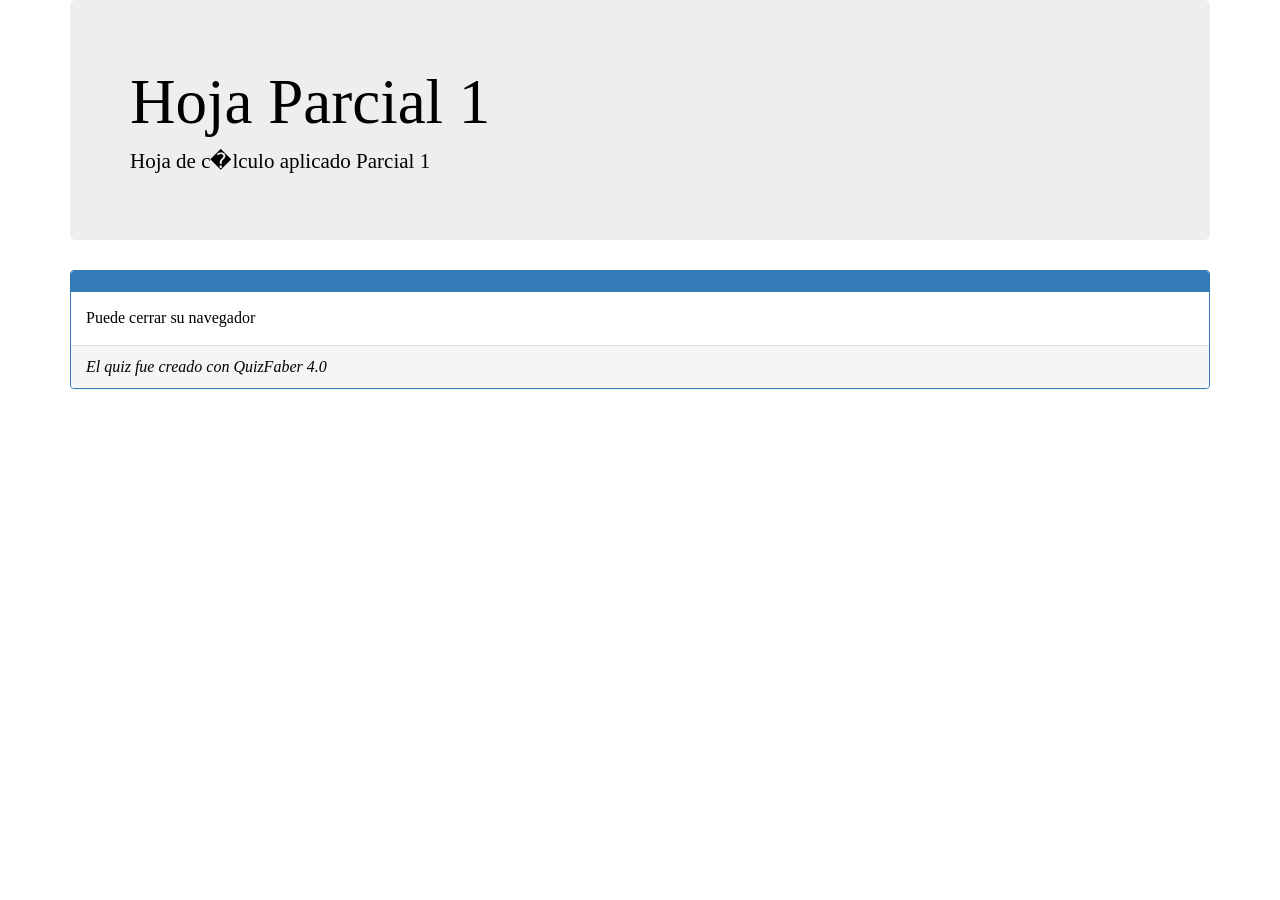
<file: pages/final.html>
<!DOCTYPE html>
<html lang="es">
<head>
    <title>Hoja Parcial 1</title>

    <meta http-equiv="Content-Type" content="text/html; CHARSET=Windows-1252">
    <meta name="viewport" content="width=device-width, initial-scale=1">
    <meta name="Author" content="Made with QuizFaber 4.0.20">
    <meta name="generator" content="QuizFaber 4.0.20">
    <meta name="keywords" content="quiz">
    <meta name="description" content="Hoja de c�lculo aplicado Parcial 1">

    <link rel="stylesheet" href="https://maxcdn.bootstrapcdn.com/bootstrap/3.4.1/css/bootstrap.min.css">
    <script src="https://ajax.googleapis.com/ajax/libs/jquery/3.5.1/jquery.min.js"></script>
    <script src="https://maxcdn.bootstrapcdn.com/bootstrap/3.4.1/js/bootstrap.min.js"></script>

    <script src="../scripts/error.js"></script>
    <script src="../scripts/definitions.js"></script>
    <script src="../scripts/security.js"></script>
    <script src="../scripts/cookie.js"></script>
    <script src="../scripts/storage.js"></script>
    <script src="../scripts/time.js"></script>
    <script src="../scripts/valuation.js"></script>
    <script src="../scripts/navigation.js"></script>
    <script src="../scripts/utility.js"></script>
    <script src="../scripts/engine.js"></script>
    <script src="../scripts/view.js"></script>

    <script src="../scripts/page_final.js"></script>

    <link rel="stylesheet" href="../styles/main.css">
    <link rel="stylesheet" href="../styles/layout.css">

</head>
<body>
    <div class="container">

        <div class="jumbotron" id="idQuizHeader">
            <h1 id="idQuizTitle"></h1>
            <p class="lead">
                <span id="idQuizDescription"></span>
                <p id="idQuizProfile" style="display:none">
                    <button type="button" class="btn btn-info" data-toggle="collapse" data-target="#idQuizProfileInfo">M�s informaci�n</button>
                    <div id="idQuizProfileInfo" class="collapse">
                        <ul class="list-group">
                            <li class="list-group-item"><strong>Autor</strong><span class="pull-right" id="idAuthor"></span></li>
                            <li class="list-group-item"><strong>Argumento</strong><span class="pull-right" id="idArgument"></span></li>
                            <li class="list-group-item"><strong>Empresa</strong><span class="pull-right" id="idCompany"></span></li>
                            <li class="list-group-item"><strong>Fecha</strong><span class="pull-right" id="idDate"></span></li>
                        </ul>
                    </div>
                </p>
            </p>
        </div>

        <div class="panel panel-primary">
            <div class="panel-heading"><b><span id="idHeaderLastPage" /></b></div>

            <div class="panel-body">
                Puede cerrar su navegador
            </div>

            <div class="panel-footer" id="idQuizFooter"><span id="idCopyrightMsg" /></div>
        </div>

    </div>
</body>
</html>
</file>
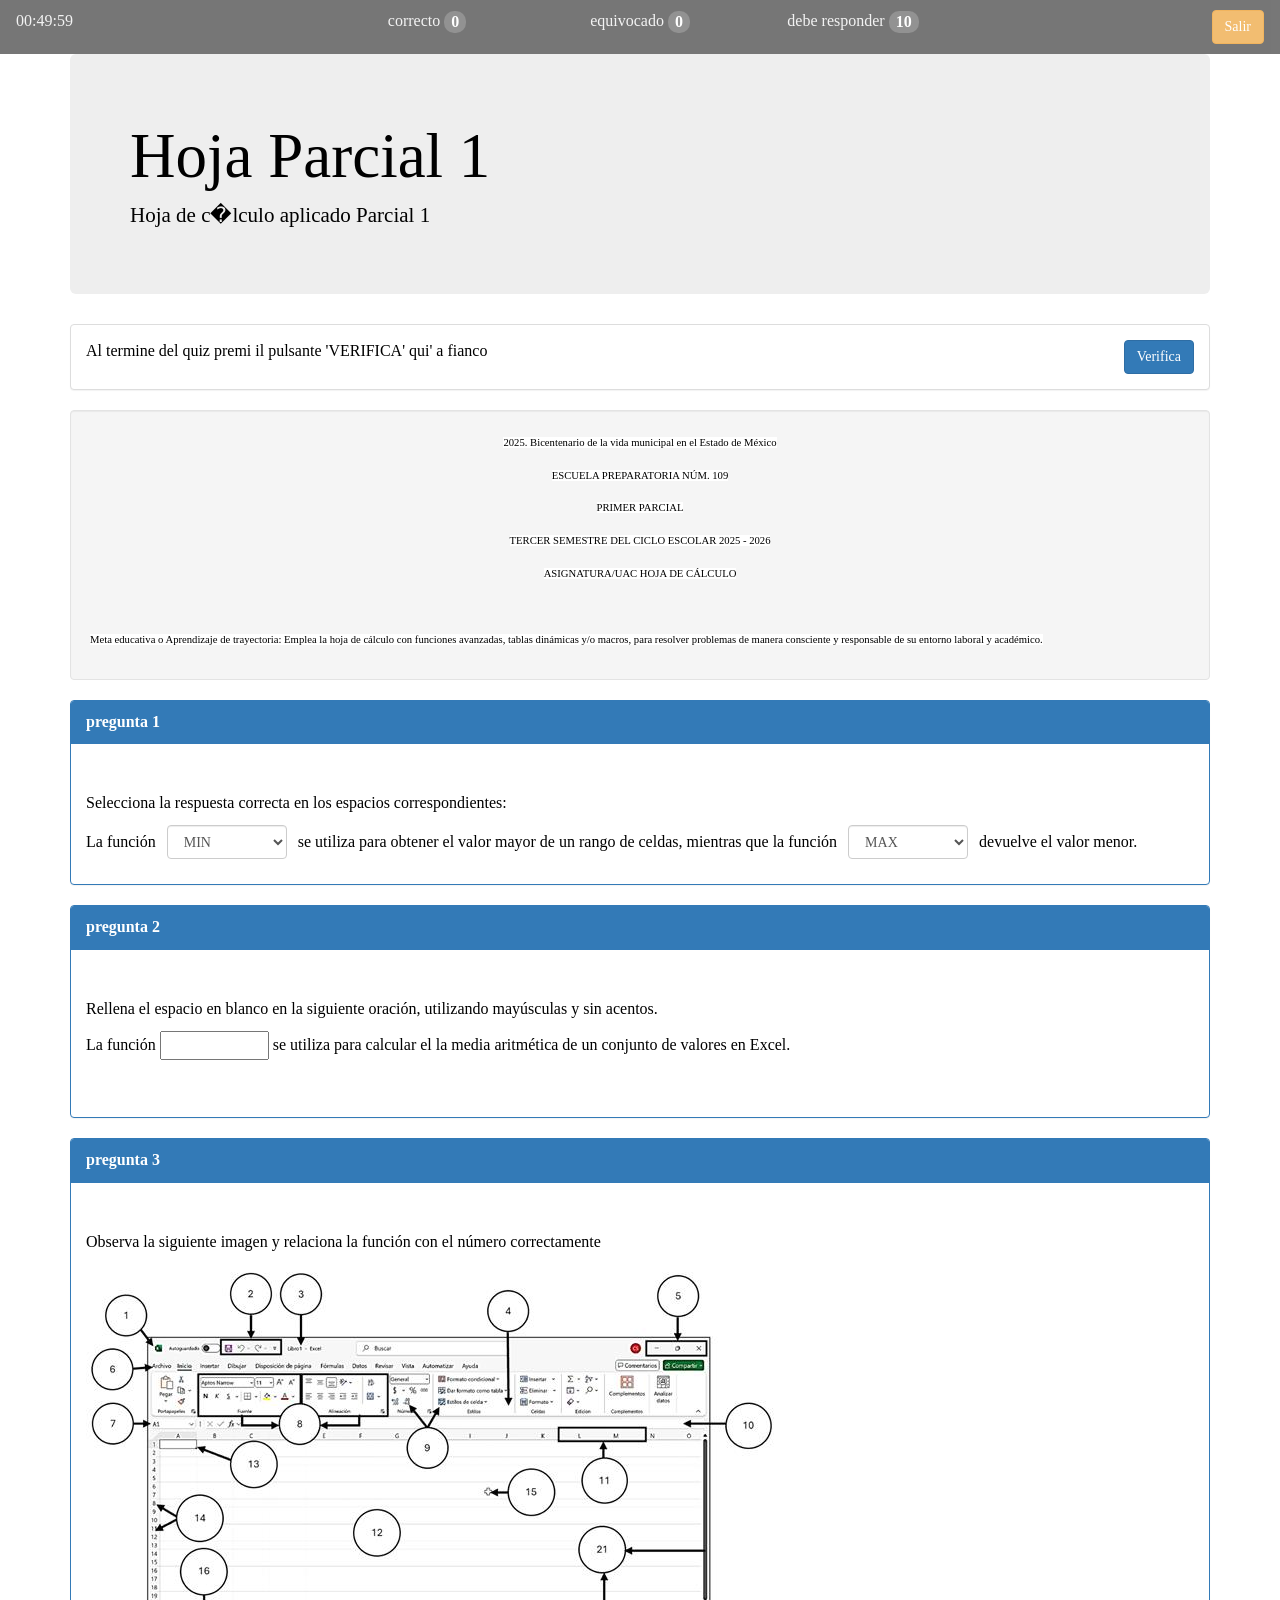
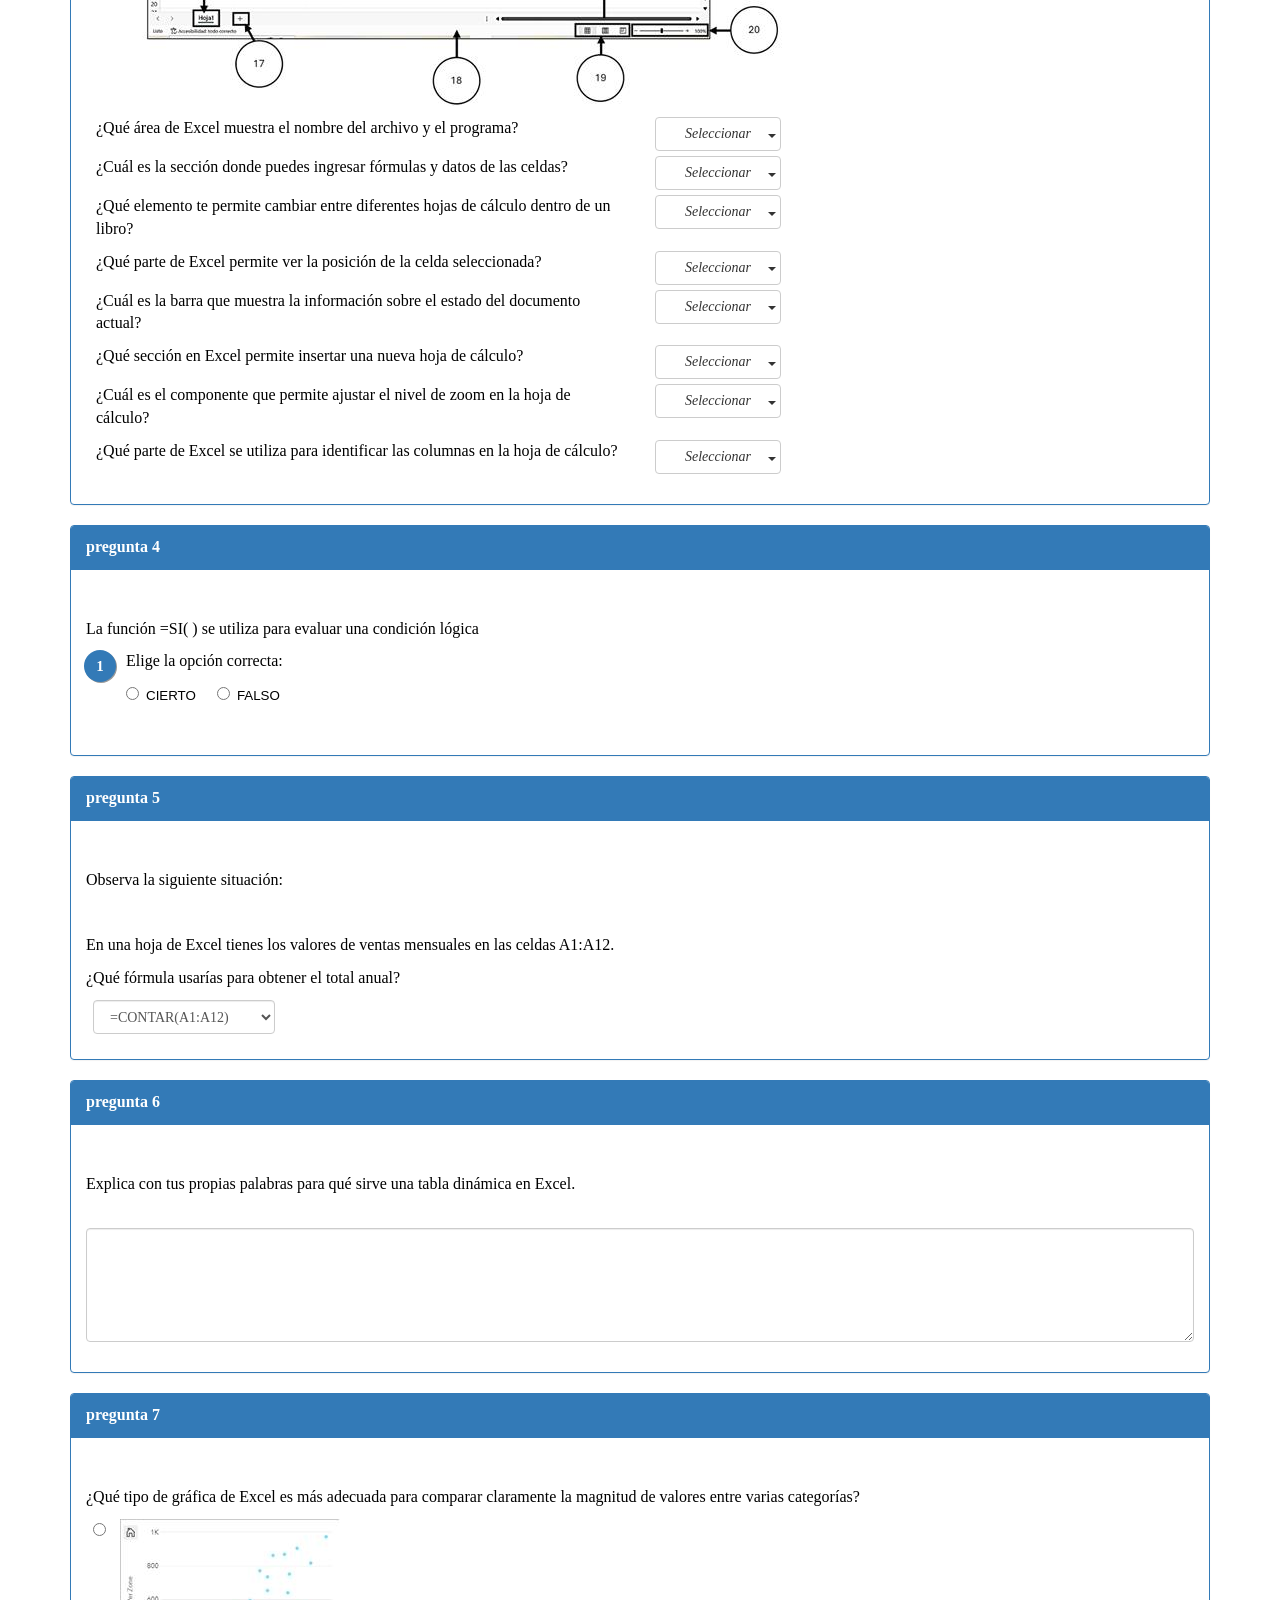
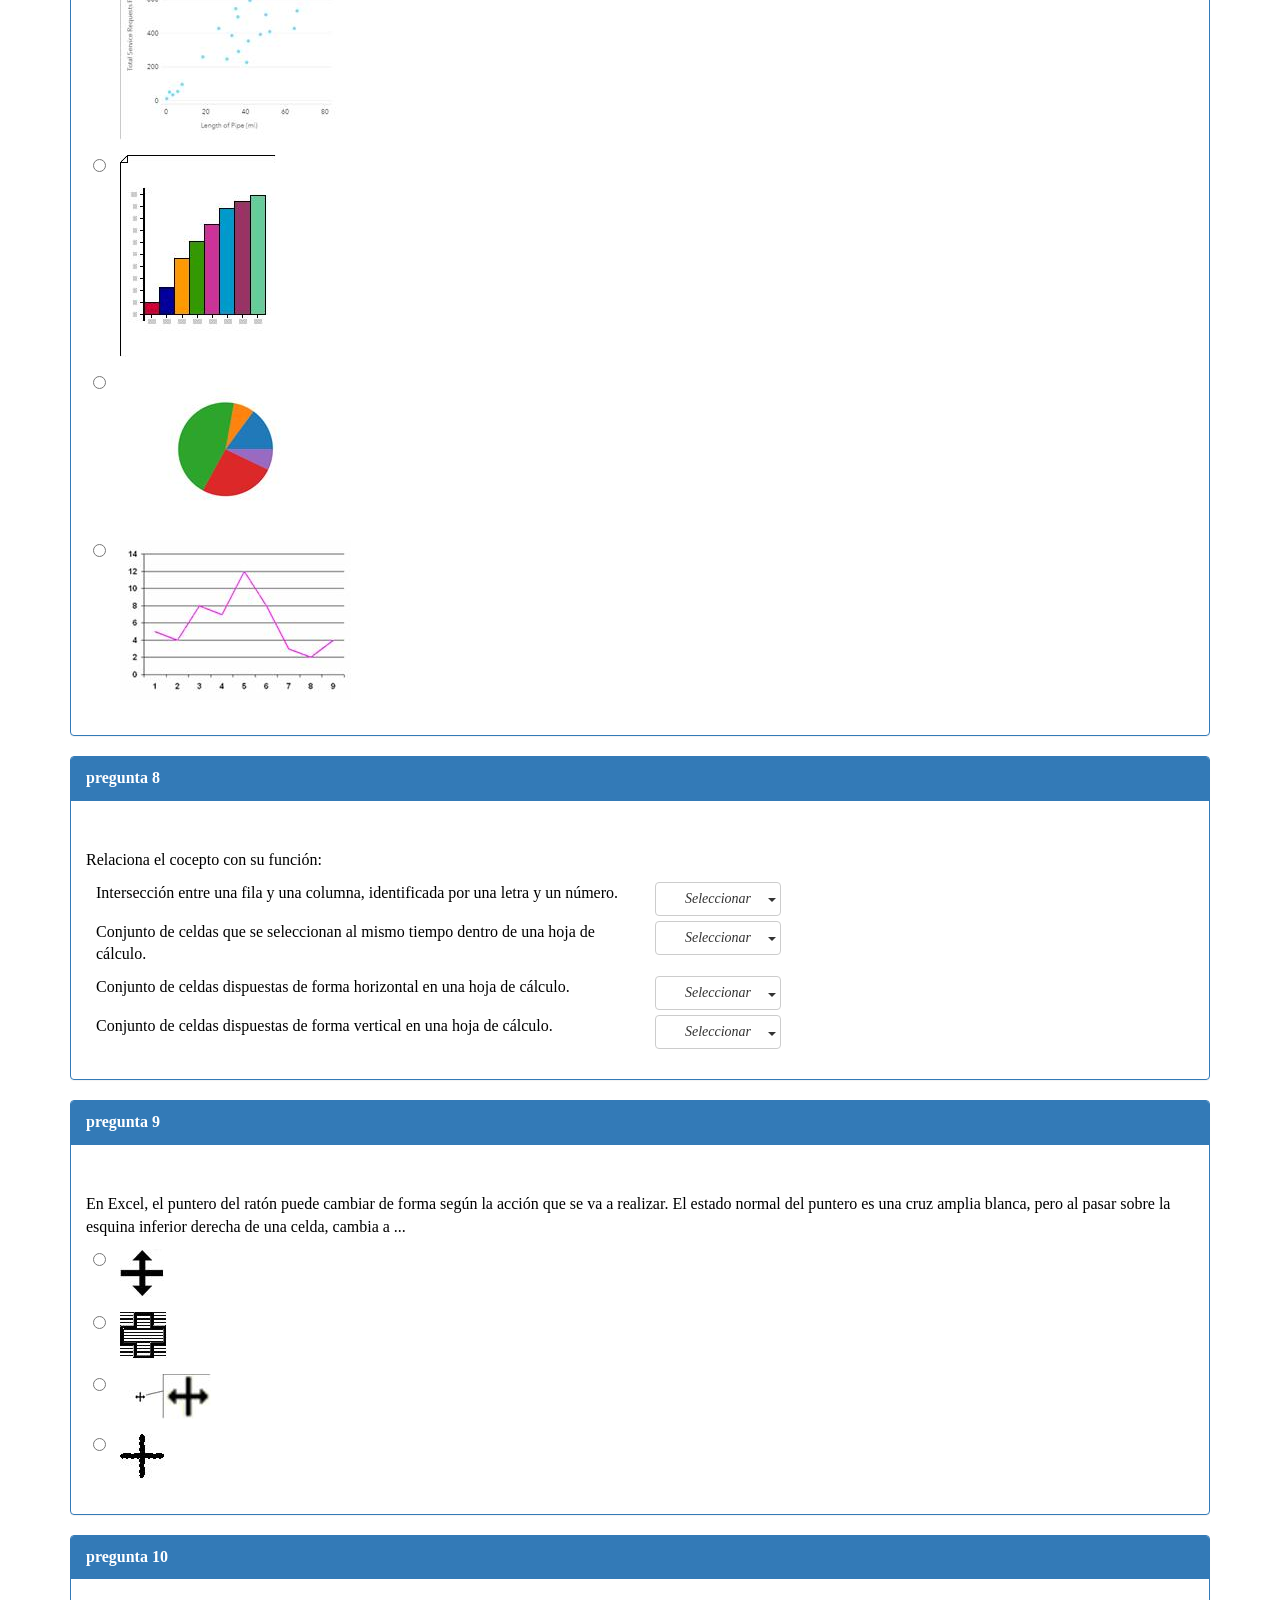
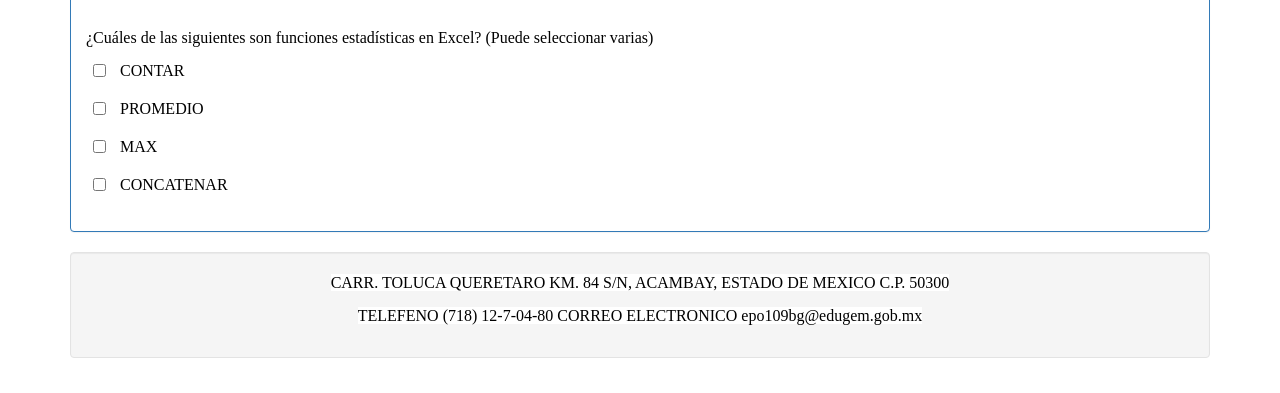
<file: pages/page.html>
<!DOCTYPE html>
<html lang="es">
<head>
    <title>Hoja Parcial 1</title>

    <meta http-equiv="Content-Type" content="text/html; CHARSET=Windows-1252">
    <meta name="viewport" content="width=device-width, initial-scale=1">
    <meta name="Author" content="Made with QuizFaber 4.0.20">
    <meta name="generator" content="QuizFaber 4.0.20">
    <meta name="keywords" content="quiz">
    <meta name="description" content="Hoja de c�lculo aplicado Parcial 1">
    <meta name="viewport" content="width=device-width, initial-scale=1.0, minimum-scale=1.0, user-scalable=no" />

    <link rel="stylesheet" href="https://maxcdn.bootstrapcdn.com/bootstrap/3.4.1/css/bootstrap.min.css">
    <script src="https://ajax.googleapis.com/ajax/libs/jquery/3.5.1/jquery.min.js"></script>
    <script src="https://maxcdn.bootstrapcdn.com/bootstrap/3.4.1/js/bootstrap.min.js"></script>

    <script src="../scripts/error.js"></script>
    <script src="../scripts/definitions.js"></script>
    <script src="../scripts/security.js"></script>
    <script src="../scripts/cookie.js"></script>
    <script src="../scripts/storage.js"></script>
    <script src="../scripts/time.js"></script>
    <script src="../scripts/valuation.js"></script>
    <script src="../scripts/navigation.js"></script>
    <script src="../scripts/utility.js"></script>
    <script src="../scripts/engine.js"></script>
    <script src="../scripts/view.js"></script>
    <script src="../scripts/matching.js"></script>
    <script src="../scripts/lightbox.js"></script>

    <script src="../scripts/page.js"></script>
    

    <link rel="stylesheet" href="../styles/main.css">
    <link rel="stylesheet" href="../styles/layout.css">
    <link rel="stylesheet" href="../styles/lightbox.css">
    

</head>
<body>

    <div class="header" id="idTopBar">
        <div class="row">
            <div class="col-sm-3 col-xs-12 text-left text-xs-center"><span class="label_topbar_clock" id="idClock"></span></div>
            <div class="col-sm-2 col-xs-3 text-center text-xs-left" id="idDivCorrectAnswer"><span class="label_topbar nowrap">correcto</span> <span id="idCorrectAnswers" class="badge"></span> </div>
            <div class="col-sm-2 col-xs-3 text-center text-xs-left" id="idDivWrongAnswer"><span class="label_topbar nowrap">equivocado</span> <span id="idWrongAnswers" class="badge"></span> </div>
            <div class="col-sm-2 col-xs-3 text-center text-xs-left" id="idDivToBeAnswered"><span class="label_topbar nowrap">debe responder</span> <span id="idToBeAnswered" class="badge"></span> </div>
            <div class="col-sm-3 col-xs-3 text-right">
                <button id="idBtnPrintQuiz" type="button" class="btn btn-primary" onclick="onPrintQuizButtonClick()" style="display:none">GRABAR</button>
                <button id="idBtnGoToResults" type="button" class="btn btn-primary" onclick="onQuizResultsButtonClick()" style="display:none">Resultado del test</button>
                <button id="idBtnRetire" type="button" class="btn btn-warning" onclick="onAbandonButtonClick()" style="display:none">Salir</button>
            </div>
            </div>
        </div>

    <div class="container">

        <div class="jumbotron" id="idQuizHeader">
            <h1 id="idQuizTitle"></h1>
            <p class="lead">
                <span id="idQuizDescription"></span>
            <p id="idQuizProfile" style="display:none">
                <button type="button" class="btn btn-info" data-toggle="collapse" data-target="#idQuizProfileInfo">M�s informaci�n</button>
                <div id="idQuizProfileInfo" class="collapse">
                    <ul class="list-group">
                        <li class="list-group-item"><strong>Autor</strong><span class="pull-right" id="idAuthor"></span></li>
                        <li class="list-group-item"><strong>Argumento</strong><span class="pull-right" id="idArgument"></span></li>
                        <li class="list-group-item"><strong>Empresa</strong><span class="pull-right" id="idCompany"></span></li>
                        <li class="list-group-item"><strong>Fecha</strong><span class="pull-right" id="idDate"></span></li>
                    </ul>
                </div>
            </p>
            </p>
        </div>

        <div class="panel panel-default" id="idQuizResultsPanelTop" style="display:none">
            <div class="panel-body">
                <button type="button" class="btn btn-primary center-block" onclick="onQuizResultsButtonClick()">Resultado del test</button>
            </div>
        </div>

        <div class="panel panel-default" id="idVerifyPanelTop" style="display:none">
            <div class="panel-body">
                <span>Al termine del quiz premi il pulsante 'VERIFICA' qui' a fianco</span>
                <button type="button" class="btn btn-primary pull-right" onclick="onVerifyButtonClick()">Verifica</button>
            </div>
        </div>

        <div class="well" id="idSectionTextIntro" style="display:none"><span><p style="text-align:center;"><span style="background-color:#FFFFFF;font-family:Microsoft Sans Serif;font-size:8pt;">2025. Bicentenario de la vida municipal en el Estado de M&#233;xico</span><span style="text-align:center;background-color:#FFFFFF;font-family:Microsoft Sans Serif;font-size:8pt;"> </span></p>    <p style="text-align:center;"><span style="background-color:#FFFFFF;font-family:Microsoft Sans Serif;font-size:8pt;">ESCUELA PREPARATORIA N&#218;M. 109</span></p>    <p style="text-align:center;"><span style="background-color:#FFFFFF;font-family:Microsoft Sans Serif;font-size:8pt;">PRIMER PARCIAL</span></p>    <p style="text-align:center;"><span style="background-color:#FFFFFF;font-family:Microsoft Sans Serif;font-size:8pt;">TERCER SEMESTRE DEL CICLO ESCOLAR 2025 - 2026</span></p>    <p style="text-align:center;"><span style="background-color:#FFFFFF;font-family:Microsoft Sans Serif;font-size:8pt;">ASIGNATURA/UAC HOJA DE C&#193;LCULO</span></p>    <p>&nbsp;</p>    <p><span style="background-color:#FFFFFF;font-family:Microsoft Sans Serif;font-size:8pt;">Meta educativa o Aprendizaje de trayectoria: Emplea la hoja de c&#225;lculo con funciones avanzadas, tablas din&#225;micas y/o macros, para resolver problemas de manera consciente y responsable de su entorno laboral y acad&#233;mico. </span></p></span></div>

        <div class="panel panel-primary" id="idPanel1" ><div class="panel-heading" ><b>pregunta 1</b></div><div class="panel-body" ><div id="divSuccess0" class="alert alert-success alert-dismissible fade in" style="display:none" ><a class="close" data-dismiss="alert" aria-label="close" >&times;</a> Respuesta correcta</div>
<div id="divFail0" class="alert alert-danger alert-dismissible fade in" style="display:none" ><a class="close" data-dismiss="alert" aria-label="close" >&times;</a> Respuesta incorrecta</div>
<div id="divPartiallyCorrect0" class="alert alert-warning alert-dismissible fade in" style="display:none" ><a class="close" data-dismiss="alert" aria-label="close" >&times;</a> Respuesta parcialmente correcta</div>
<div id="divInfo0" class="alert alert-info alert-dismissible fade in" style="display:none" ><a class="close" data-dismiss="alert" aria-label="close" >&times;</a> Respuesta completa</div>
<div id="divWarning0" class="alert alert-warning alert-dismissible fade in" style="display:none" ><a class="close" data-dismiss="alert" aria-label="close" >&times;</a> <strong>Cuidado��</strong> <span id="idWarningMsg0" /></div>
<div id="divError0" class="alert alert-danger alert-dismissible fade in" style="display:none" ><a class="close" data-dismiss="alert" aria-label="close" >&times;</a> <strong>Error</strong> <span id="idErrorMsg0" /></div>
<p><span class="class_qst_format text_full_width"><p><span style="background-color:#FFFFFF;font-family:Times New Roman;font-size:12pt;">En Excel, el puntero del rat&#243;n puede cambiar de forma seg&#250;n la acci&#243;n que se va a realizar. El estado normal del puntero es una cruz amplia blanca, pero al pasar sobre la esquina inferior derecha de una celda, cambia a ...</span></p></span></p><form><div class="radio" ><label style="display:inline-block;width:100%;margin-left:7px;" ><input id="idRadio0_0" type="radio" name="optradio0" value="1" class="radio_answer" /><span class="class_ans_format text_full_width"><p><img width="44" height="48" src="../media/img_0001_0001_00_1.jpg"></p></span></label><br/></div><div class="radio" ><label style="display:inline-block;width:100%;margin-left:7px;" ><input id="idRadio0_1" type="radio" name="optradio0" value="2" class="radio_answer" /><span class="class_ans_format text_full_width"><p><img width="47" height="47" src="../media/img_0001_0003_00_1.jpg"></p></span></label><br/></div><div class="radio" ><label style="display:inline-block;width:100%;margin-left:7px;" ><input id="idRadio0_2" type="radio" name="optradio0" value="3" class="radio_answer" /><span class="class_ans_format text_full_width"><p><img width="91" height="45" src="../media/img_0001_0002_00_1.jpg"></p></span></label><br/></div><div class="radio" ><label style="display:inline-block;width:100%;margin-left:7px;" ><input id="idRadio0_3" type="radio" name="optradio0" value="4" class="radio_answer" /><span class="class_ans_format text_full_width"><p><img width="45" height="45" src="../media/img_0001_0004_00_1.jpg"></p></span></label><br/></div></form>
</div></div>
<div class="panel panel-primary" id="idPanel2" ><div class="panel-heading" ><b>pregunta 2</b></div><div class="panel-body" ><div id="divSuccess1" class="alert alert-success alert-dismissible fade in" style="display:none" ><a class="close" data-dismiss="alert" aria-label="close" >&times;</a> Respuesta correcta</div>
<div id="divFail1" class="alert alert-danger alert-dismissible fade in" style="display:none" ><a class="close" data-dismiss="alert" aria-label="close" >&times;</a> Respuesta incorrecta</div>
<div id="divPartiallyCorrect1" class="alert alert-warning alert-dismissible fade in" style="display:none" ><a class="close" data-dismiss="alert" aria-label="close" >&times;</a> Respuesta parcialmente correcta</div>
<div id="divInfo1" class="alert alert-info alert-dismissible fade in" style="display:none" ><a class="close" data-dismiss="alert" aria-label="close" >&times;</a> Respuesta completa</div>
<div id="divWarning1" class="alert alert-warning alert-dismissible fade in" style="display:none" ><a class="close" data-dismiss="alert" aria-label="close" >&times;</a> <strong>Cuidado��</strong> <span id="idWarningMsg1" /></div>
<div id="divError1" class="alert alert-danger alert-dismissible fade in" style="display:none" ><a class="close" data-dismiss="alert" aria-label="close" >&times;</a> <strong>Error</strong> <span id="idErrorMsg1" /></div>
<p><span class="class_qst_format text_full_width"><p><span style="background-color:#FFFFFF;font-family:Times New Roman;font-size:12pt;">&#191;Cu&#225;les de las siguientes son funciones estad&#237;sticas en Excel? (Puede seleccionar varias)</span></p></span></p><form><div class="checkbox" ><label style="display:inline-block;width:100%;margin-left:7px;" ><input id="idCheckbox1_0" type="checkbox" value="1" class="checkbox_answer" /><span class="class_ans_format text_full_width"><p><span style="background-color:#FFFFFF;font-family:Times New Roman;font-size:12pt;">CONTAR</span></p></span></label><br/></div><div class="checkbox" ><label style="display:inline-block;width:100%;margin-left:7px;" ><input id="idCheckbox1_1" type="checkbox" value="2" class="checkbox_answer" /><span class="class_ans_format text_full_width"><p><span style="background-color:#FFFFFF;font-family:Times New Roman;font-size:12pt;">PROMEDIO</span></p></span></label><br/></div><div class="checkbox" ><label style="display:inline-block;width:100%;margin-left:7px;" ><input id="idCheckbox1_2" type="checkbox" value="3" class="checkbox_answer" /><span class="class_ans_format text_full_width"><p><span style="background-color:#FFFFFF;font-family:Times New Roman;font-size:12pt;">MAX</span></p></span></label><br/></div><div class="checkbox" ><label style="display:inline-block;width:100%;margin-left:7px;" ><input id="idCheckbox1_3" type="checkbox" value="4" class="checkbox_answer" /><span class="class_ans_format text_full_width"><p><span style="background-color:#FFFFFF;font-family:Times New Roman;font-size:12pt;">CONCATENAR</span></p></span></label><br/></div></form>
</div></div>
<div class="panel panel-primary" id="idPanel3" ><div class="panel-heading" ><b>pregunta 3</b></div><div class="panel-body" ><div id="divSuccess2" class="alert alert-success alert-dismissible fade in" style="display:none" ><a class="close" data-dismiss="alert" aria-label="close" >&times;</a> Respuesta correcta</div>
<div id="divFail2" class="alert alert-danger alert-dismissible fade in" style="display:none" ><a class="close" data-dismiss="alert" aria-label="close" >&times;</a> Respuesta incorrecta</div>
<div id="divPartiallyCorrect2" class="alert alert-warning alert-dismissible fade in" style="display:none" ><a class="close" data-dismiss="alert" aria-label="close" >&times;</a> Respuesta parcialmente correcta</div>
<div id="divInfo2" class="alert alert-info alert-dismissible fade in" style="display:none" ><a class="close" data-dismiss="alert" aria-label="close" >&times;</a> Respuesta completa</div>
<div id="divWarning2" class="alert alert-warning alert-dismissible fade in" style="display:none" ><a class="close" data-dismiss="alert" aria-label="close" >&times;</a> <strong>Cuidado��</strong> <span id="idWarningMsg2" /></div>
<div id="divError2" class="alert alert-danger alert-dismissible fade in" style="display:none" ><a class="close" data-dismiss="alert" aria-label="close" >&times;</a> <strong>Error</strong> <span id="idErrorMsg2" /></div>
<p><span class="class_qst_format text_full_width"><p><span style="background-color:#FFFFFF;font-family:Times New Roman;font-size:12pt;">La funci&#243;n =SI( ) se utiliza para evaluar una condici&#243;n l&#243;gica</span></p></span></p><form class="class_bool_choices" ><ol><li><p><span class="quiz_answer_class"><p><span style="background-color:#FFFFFF;font-family:Times New Roman;font-size:12pt;">Elige la opci&#243;n correcta:</span></p></span></p><div class="row" ><div class="col-sm-12 col-md-12 col-lg-12" ><input type="radio" id="idRadio2_0_T" name="optradio2_0" value="1" /><span class="true_false_class" >Cierto</span><input type="radio" id="idRadio2_0_F" name="optradio2_0" value="0" /><span class="true_false_class" >Falso</span></div></div><br/></li></ol></form>
</div></div>
<div class="panel panel-primary" id="idPanel4" ><div class="panel-heading" ><b>pregunta 4</b></div><div class="panel-body" ><div id="divSuccess3" class="alert alert-success alert-dismissible fade in" style="display:none" ><a class="close" data-dismiss="alert" aria-label="close" >&times;</a> Respuesta correcta</div>
<div id="divFail3" class="alert alert-danger alert-dismissible fade in" style="display:none" ><a class="close" data-dismiss="alert" aria-label="close" >&times;</a> Respuesta incorrecta</div>
<div id="divPartiallyCorrect3" class="alert alert-warning alert-dismissible fade in" style="display:none" ><a class="close" data-dismiss="alert" aria-label="close" >&times;</a> Respuesta parcialmente correcta</div>
<div id="divInfo3" class="alert alert-info alert-dismissible fade in" style="display:none" ><a class="close" data-dismiss="alert" aria-label="close" >&times;</a> Respuesta completa</div>
<div id="divWarning3" class="alert alert-warning alert-dismissible fade in" style="display:none" ><a class="close" data-dismiss="alert" aria-label="close" >&times;</a> <strong>Cuidado��</strong> <span id="idWarningMsg3" /></div>
<div id="divError3" class="alert alert-danger alert-dismissible fade in" style="display:none" ><a class="close" data-dismiss="alert" aria-label="close" >&times;</a> <strong>Error</strong> <span id="idErrorMsg3" /></div>
<p><span class="class_qst_format text_full_width"><p><span style="background-color:#FFFFFF;font-family:Times New Roman;font-size:12pt;">Explica con tus propias palabras para qu</span><span style="background-color:#FFFFFF;font-family:Times New Roman;font-size:12pt;">&#233; sirve una tabla din&#225;mica en Excel.</span></p></span></p><form><div class="form-group" ><label for="comment3" ></label><textarea class="form-control" rows="5" id="comment3" ></textarea></div></form>
</div></div>
<div class="panel panel-primary" id="idPanel5" ><div class="panel-heading" ><b>pregunta 5</b></div><div class="panel-body" ><div id="divSuccess4" class="alert alert-success alert-dismissible fade in" style="display:none" ><a class="close" data-dismiss="alert" aria-label="close" >&times;</a> Respuesta correcta</div>
<div id="divFail4" class="alert alert-danger alert-dismissible fade in" style="display:none" ><a class="close" data-dismiss="alert" aria-label="close" >&times;</a> Respuesta incorrecta</div>
<div id="divPartiallyCorrect4" class="alert alert-warning alert-dismissible fade in" style="display:none" ><a class="close" data-dismiss="alert" aria-label="close" >&times;</a> Respuesta parcialmente correcta</div>
<div id="divInfo4" class="alert alert-info alert-dismissible fade in" style="display:none" ><a class="close" data-dismiss="alert" aria-label="close" >&times;</a> Respuesta completa</div>
<div id="divWarning4" class="alert alert-warning alert-dismissible fade in" style="display:none" ><a class="close" data-dismiss="alert" aria-label="close" >&times;</a> <strong>Cuidado��</strong> <span id="idWarningMsg4" /></div>
<div id="divError4" class="alert alert-danger alert-dismissible fade in" style="display:none" ><a class="close" data-dismiss="alert" aria-label="close" >&times;</a> <strong>Error</strong> <span id="idErrorMsg4" /></div>
<p><span class="class_qst_format text_full_width"><p><span style="background-color:#FFFFFF;font-family:Times New Roman;font-size:12pt;">Rellena el espacio en blanco en la siguiente oraci&#243;n, utilizando may&#250;sculas y sin acentos.</span></p></span></p><form><p><span class="quiz_answer_class"><p><span style="background-color:#FFFFFF;font-family:Times New Roman;font-size:12pt;">La funci</span><span style="background-color:#FFFFFF;font-family:Times New Roman;font-size:12pt;">&#243;n <input id="idGap5_0" type="text" size="10" /> se utiliza para calcular el la media aritm&#233;tica de un conjunto de valores en Excel.</span></p>    <p>&nbsp;</p></span></p></form>
</div></div>
<div class="panel panel-primary" id="idPanel6" ><div class="panel-heading" ><b>pregunta 6</b></div><div class="panel-body" ><div id="divSuccess5" class="alert alert-success alert-dismissible fade in" style="display:none" ><a class="close" data-dismiss="alert" aria-label="close" >&times;</a> Respuesta correcta</div>
<div id="divFail5" class="alert alert-danger alert-dismissible fade in" style="display:none" ><a class="close" data-dismiss="alert" aria-label="close" >&times;</a> Respuesta incorrecta</div>
<div id="divPartiallyCorrect5" class="alert alert-warning alert-dismissible fade in" style="display:none" ><a class="close" data-dismiss="alert" aria-label="close" >&times;</a> Respuesta parcialmente correcta</div>
<div id="divInfo5" class="alert alert-info alert-dismissible fade in" style="display:none" ><a class="close" data-dismiss="alert" aria-label="close" >&times;</a> Respuesta completa</div>
<div id="divWarning5" class="alert alert-warning alert-dismissible fade in" style="display:none" ><a class="close" data-dismiss="alert" aria-label="close" >&times;</a> <strong>Cuidado��</strong> <span id="idWarningMsg5" /></div>
<div id="divError5" class="alert alert-danger alert-dismissible fade in" style="display:none" ><a class="close" data-dismiss="alert" aria-label="close" >&times;</a> <strong>Error</strong> <span id="idErrorMsg5" /></div>
<p><span class="class_qst_format text_full_width"><p><span style="background-color:#FFFFFF;font-family:Times New Roman;font-size:12pt;">Selecciona la respuesta correcta en los espacios correspondientes:</span></p></span></p><form><p><span class="quiz_answer_class"><p><span style="background-color:#FFFFFF;font-family:Times New Roman;font-size:12pt;">La funci</span><span style="background-color:#FFFFFF;font-family:Times New Roman;font-size:12pt;">&#243;n <select id="idGap6_0" class="form-control" style="width:auto; display:inline-block;" ><option value="MIN" >MIN</option><option value="PROMEDIO" >PROMEDIO</option><option value="MAX" >MAX</option><option value="SUMA" >SUMA</option></select> se utiliza para obtener el valor mayor de un rango de celdas, mientras que la funci&#243;n <select id="idGap6_1" class="form-control" style="width:auto; display:inline-block;" ><option value="MAX" >MAX</option><option value="SUMA" >SUMA</option><option value="MIN" >MIN</option><option value="PROMEDIO" >PROMEDIO</option></select> devuelve el valor menor.</span></p></span></p></form>
</div></div>
<div class="panel panel-primary" id="idPanel7" ><div class="panel-heading" ><b>pregunta 7</b></div><div class="panel-body" ><div id="divSuccess6" class="alert alert-success alert-dismissible fade in" style="display:none" ><a class="close" data-dismiss="alert" aria-label="close" >&times;</a> Respuesta correcta</div>
<div id="divFail6" class="alert alert-danger alert-dismissible fade in" style="display:none" ><a class="close" data-dismiss="alert" aria-label="close" >&times;</a> Respuesta incorrecta</div>
<div id="divPartiallyCorrect6" class="alert alert-warning alert-dismissible fade in" style="display:none" ><a class="close" data-dismiss="alert" aria-label="close" >&times;</a> Respuesta parcialmente correcta</div>
<div id="divInfo6" class="alert alert-info alert-dismissible fade in" style="display:none" ><a class="close" data-dismiss="alert" aria-label="close" >&times;</a> Respuesta completa</div>
<div id="divWarning6" class="alert alert-warning alert-dismissible fade in" style="display:none" ><a class="close" data-dismiss="alert" aria-label="close" >&times;</a> <strong>Cuidado��</strong> <span id="idWarningMsg6" /></div>
<div id="divError6" class="alert alert-danger alert-dismissible fade in" style="display:none" ><a class="close" data-dismiss="alert" aria-label="close" >&times;</a> <strong>Error</strong> <span id="idErrorMsg6" /></div>
<p><span class="class_qst_format text_full_width"><p><span style="background-color:#FFFFFF;font-family:Times New Roman;font-size:12pt;">Relaciona el cocepto con su funci&#243;n:</span></p></span></p><form><div id="matching6" class="div_matching_class" ></div></form>
</div></div>
<div class="panel panel-primary" id="idPanel8" ><div class="panel-heading" ><b>pregunta 8</b></div><div class="panel-body" ><div id="divSuccess7" class="alert alert-success alert-dismissible fade in" style="display:none" ><a class="close" data-dismiss="alert" aria-label="close" >&times;</a> Respuesta correcta</div>
<div id="divFail7" class="alert alert-danger alert-dismissible fade in" style="display:none" ><a class="close" data-dismiss="alert" aria-label="close" >&times;</a> Respuesta incorrecta</div>
<div id="divPartiallyCorrect7" class="alert alert-warning alert-dismissible fade in" style="display:none" ><a class="close" data-dismiss="alert" aria-label="close" >&times;</a> Respuesta parcialmente correcta</div>
<div id="divInfo7" class="alert alert-info alert-dismissible fade in" style="display:none" ><a class="close" data-dismiss="alert" aria-label="close" >&times;</a> Respuesta completa</div>
<div id="divWarning7" class="alert alert-warning alert-dismissible fade in" style="display:none" ><a class="close" data-dismiss="alert" aria-label="close" >&times;</a> <strong>Cuidado��</strong> <span id="idWarningMsg7" /></div>
<div id="divError7" class="alert alert-danger alert-dismissible fade in" style="display:none" ><a class="close" data-dismiss="alert" aria-label="close" >&times;</a> <strong>Error</strong> <span id="idErrorMsg7" /></div>
<p><span class="class_qst_format text_full_width"><p><span style="background-color:#FFFFFF;font-family:Times New Roman;font-size:12pt;">Observa la siguiente situaci</span><span style="background-color:#FFFFFF;font-family:Times New Roman;font-size:12pt;">&#243;n:</span></p>    <p>&nbsp;</p>    <p><span style="background-color:#FFFFFF;font-family:Times New Roman;font-size:12pt;">En una hoja de Excel tienes los valores de ventas mensuales en las celdas A1:A12.</span></p>    <p><span style="background-color:#FFFFFF;font-family:Times New Roman;font-size:12pt;">&#191;Qu&#233; f&#243;rmula usar&#237;as para obtener el total anual?</span></p></span></p><form><p><span class="quiz_answer_class"><p><span style="background-color:#FFFFFF;font-family:Times New Roman;font-size:12pt;"><select id="idGap8_0" class="form-control" style="width:auto; display:inline-block;" ><option value="=CONTAR(A1:A12)" >=CONTAR(A1:A12)</option><option value="=PROMEDIO(A1:A12)" >=PROMEDIO(A1:A12)</option><option value="=SUMA(A1:A12)" >=SUMA(A1:A12)</option><option value="=MAX(A1:A12)" >=MAX(A1:A12)</option></select></span></p></span></p></form>
</div></div>
<div class="panel panel-primary" id="idPanel9" ><div class="panel-heading" ><b>pregunta 9</b></div><div class="panel-body" ><div id="divSuccess8" class="alert alert-success alert-dismissible fade in" style="display:none" ><a class="close" data-dismiss="alert" aria-label="close" >&times;</a> Respuesta correcta</div>
<div id="divFail8" class="alert alert-danger alert-dismissible fade in" style="display:none" ><a class="close" data-dismiss="alert" aria-label="close" >&times;</a> Respuesta incorrecta</div>
<div id="divPartiallyCorrect8" class="alert alert-warning alert-dismissible fade in" style="display:none" ><a class="close" data-dismiss="alert" aria-label="close" >&times;</a> Respuesta parcialmente correcta</div>
<div id="divInfo8" class="alert alert-info alert-dismissible fade in" style="display:none" ><a class="close" data-dismiss="alert" aria-label="close" >&times;</a> Respuesta completa</div>
<div id="divWarning8" class="alert alert-warning alert-dismissible fade in" style="display:none" ><a class="close" data-dismiss="alert" aria-label="close" >&times;</a> <strong>Cuidado��</strong> <span id="idWarningMsg8" /></div>
<div id="divError8" class="alert alert-danger alert-dismissible fade in" style="display:none" ><a class="close" data-dismiss="alert" aria-label="close" >&times;</a> <strong>Error</strong> <span id="idErrorMsg8" /></div>
<p><span class="class_qst_format text_full_width"><p><span style="background-color:#FFFFFF;font-family:Times New Roman;font-size:12pt;">&#191;Qu&#233; tipo de gr&#225;fica de Excel es m&#225;s adecuada para comparar claramente la magnitud de valores entre varias categor&#237;as?</span></p></span></p><form><div class="radio" ><label style="display:inline-block;width:100%;margin-left:7px;" ><input id="idRadio8_0" type="radio" name="optradio8" value="1" class="radio_answer" /><span class="class_ans_format text_full_width"><p><img width="220" height="221" src="../media/img_0009_0003_00_1.jpg"></p></span></label><br/></div><div class="radio" ><label style="display:inline-block;width:100%;margin-left:7px;" ><input id="idRadio8_1" type="radio" name="optradio8" value="2" class="radio_answer" /><span class="class_ans_format text_full_width"><p><img width="156" height="202" src="../media/img_0009_0002_00_1.jpg"></p></span></label><br/></div><div class="radio" ><label style="display:inline-block;width:100%;margin-left:7px;" ><input id="idRadio8_2" type="radio" name="optradio8" value="3" class="radio_answer" /><span class="class_ans_format text_full_width"><p><img width="206" height="153" src="../media/img_0009_0004_00_1.jpg"></p></span></label><br/></div><div class="radio" ><label style="display:inline-block;width:100%;margin-left:7px;" ><input id="idRadio8_3" type="radio" name="optradio8" value="4" class="radio_answer" /><span class="class_ans_format text_full_width"><p><img width="231" height="160" src="../media/img_0009_0001_00_1.jpg"></p></span></label><br/></div></form>
</div></div>
<div class="panel panel-primary" id="idPanel10" ><div class="panel-heading" ><b>pregunta 10</b></div><div class="panel-body" ><div id="divSuccess9" class="alert alert-success alert-dismissible fade in" style="display:none" ><a class="close" data-dismiss="alert" aria-label="close" >&times;</a> Respuesta correcta</div>
<div id="divFail9" class="alert alert-danger alert-dismissible fade in" style="display:none" ><a class="close" data-dismiss="alert" aria-label="close" >&times;</a> Respuesta incorrecta</div>
<div id="divPartiallyCorrect9" class="alert alert-warning alert-dismissible fade in" style="display:none" ><a class="close" data-dismiss="alert" aria-label="close" >&times;</a> Respuesta parcialmente correcta</div>
<div id="divInfo9" class="alert alert-info alert-dismissible fade in" style="display:none" ><a class="close" data-dismiss="alert" aria-label="close" >&times;</a> Respuesta completa</div>
<div id="divWarning9" class="alert alert-warning alert-dismissible fade in" style="display:none" ><a class="close" data-dismiss="alert" aria-label="close" >&times;</a> <strong>Cuidado��</strong> <span id="idWarningMsg9" /></div>
<div id="divError9" class="alert alert-danger alert-dismissible fade in" style="display:none" ><a class="close" data-dismiss="alert" aria-label="close" >&times;</a> <strong>Error</strong> <span id="idErrorMsg9" /></div>
<p><span class="class_qst_format text_full_width"><p><span style="background-color:#FFFFFF;font-family:Times New Roman;font-size:12pt;">Observa la siguiente imagen y relaciona la funci&#243;n con el n&#250;mero correctamente</span></p>    <p><img width="702" height="443" src="../media/img_000A_0000_00_1.jpg"></p></span></p><form><div id="matching9" class="div_matching_class" ></div></form>
</div></div>


        <div class="well" id="idSectionTextEpilogue" style="display:none"><span><p style="text-align:center;"><span style="background-color:#FFFFFF;font-family:Times New Roman;font-size:12pt;">CARR. TOLUCA </span><span style="text-align:center;background-color:#FFFFFF;font-family:Times New Roman;font-size:12pt;"> QUERETARO KM. 84 S/N, ACAMBAY, ESTADO DE MEXICO C.P. 50300 </span></p>    <p style="text-align:center;"><span style="background-color:#FFFFFF;font-family:Times New Roman;font-size:12pt;">TELEFENO (718) 12-7-04-80 CORREO ELECTRONICO epo109bg@edugem.gob.mx</span></p></span></div>

        <div class="panel panel-default" id="idQuizResultsPanelBottom" style="display:none">
            <div class="panel-body">
                <button type="button" class="btn btn-primary center-block" onclick="onQuizResultsButtonClick()">Resultado del test</button>
            </div>
        </div>

        <div class="panel panel-default" id="idVerifyPanelBottom" style="display:none">
            <div class="panel-body">
                <span>Al termine del quiz premi il pulsante 'VERIFICA' qui' a fianco</span>
                <button type="button" class="btn btn-primary pull-right" onclick="onVerifyButtonClick()">Verifica</button>
            </div>
        </div>
        
    </div>

    <!-- Modal -->
    <div id="idModalNotification" class="modal fade" role="dialog" data-keyboard="false" data-backdrop="static">
        <div class="modal-dialog">

            <!-- Modal content-->
            <div class="modal-content">
                <div class="modal-header">
                    <button type="button" class="close" data-dismiss="modal">&times;</button>
                    <h4 class="modal-title">Informaci�n</h4>
                </div>
                <div class="modal-body">
                    <p id="idModalNotificationText"></p>
                </div>
                <div class="modal-footer">
                    <button id="idModalNotificationCloseButton" type="button" class="btn btn-default" data-dismiss="modal">Cerrar</button>
                </div>
            </div>

        </div>
    </div>

    <div id="idModalConfirmation" class="modal fade" role="dialog" data-keyboard="false" data-backdrop="static">
        <div class="modal-dialog">

            <!-- Modal content-->
            <div class="modal-content">
                <div class="modal-header">
                    <button type="button" class="close" data-dismiss="modal">&times;</button>
                    <h4 class="modal-title">Confirmaci�n</h4>
                </div>
                <div class="modal-body">
                    <p id="idModalConfirmationText"></p>
                </div>
                <div class="modal-footer">
                    <button id="idModalConfirmationYesButton" type="button" data-dismiss="modal" class="btn btn-primary">S�</button>
                    <button id="idModalConfirmationNoButton" type="button" data-dismiss="modal" class="btn">No</button>
                </div>
            </div>
        </div>
    </div>

    <!-- Sounds -->
    <audio id="idCorrectAnswerSound" src="" />
    <audio id="idWrongAnswerSound" src="" />
    <audio id="idPartiallyCorrectAnswerSound" src="" />
    <audio loop muted autoplay id="idBackgroundSound" src="" />

    <script>
        var header = $('#idTopBar');
        // Get the offset position of the top bar
        var sticky = header.offset();

        // Add the sticky class to the header when you reach its scroll position. Remove "sticky" when you leave the scroll position
        function PageOnScroll()
        {
            if (window.pageYOffset > sticky.top) {
                header.addClass("sticky");
            }
            else {
                header.removeClass("sticky");
            }
        } 
    </script>
</body>
</html>
</file>
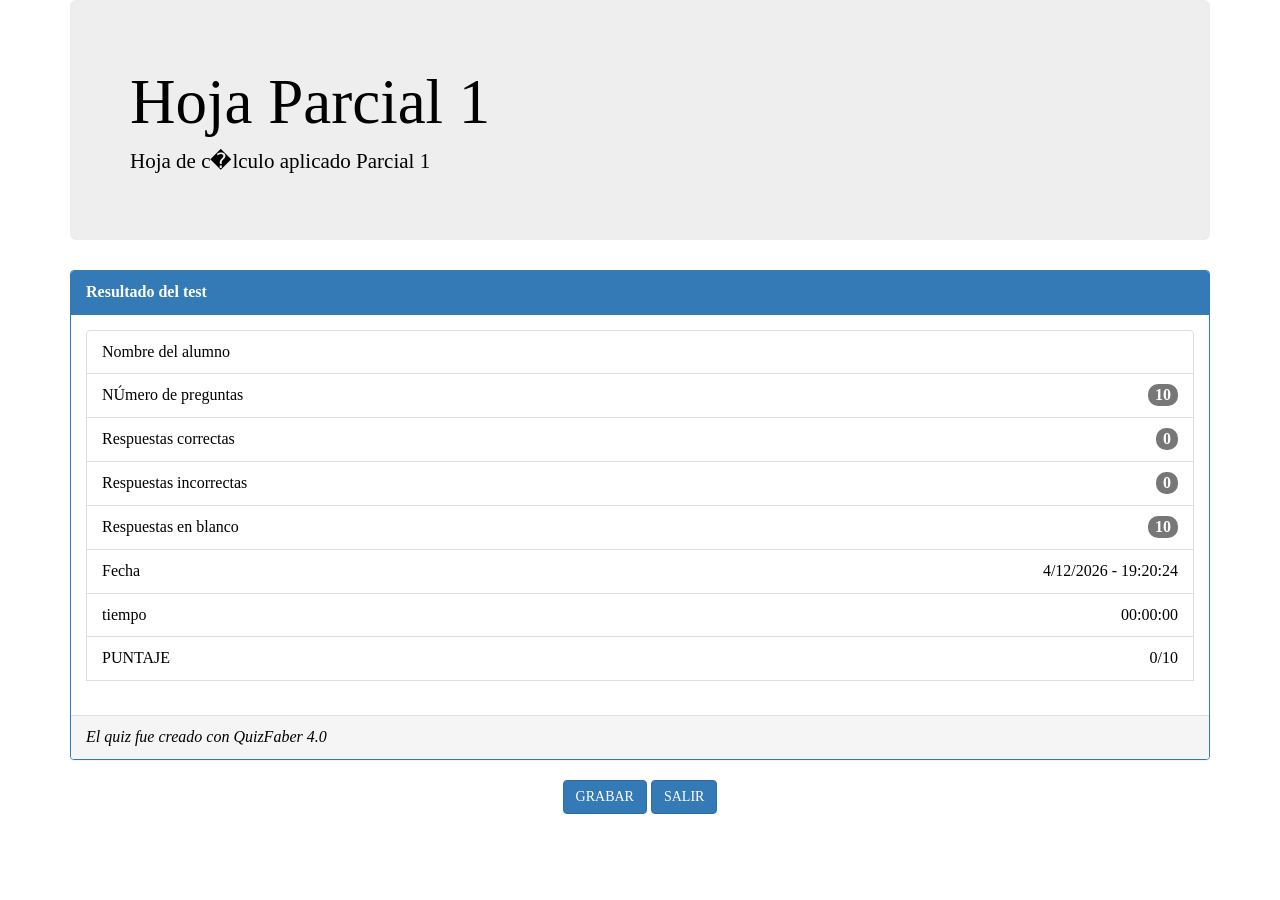
<file: pages/results.html>
<!DOCTYPE html>
<html lang="es">
<head>
    <title>Hoja Parcial 1</title>

    <meta http-equiv="Content-Type" content="text/html; CHARSET=Windows-1252">
    <meta name="viewport" content="width=device-width, initial-scale=1">
    <meta name="Author" content="Made with QuizFaber 4.0.20">
    <meta name="generator" content="QuizFaber 4.0.20">
    <meta name="keywords" content="quiz">
    <meta name="description" content="Hoja de c�lculo aplicado Parcial 1">

    <link rel="stylesheet" href="https://maxcdn.bootstrapcdn.com/bootstrap/3.4.1/css/bootstrap.min.css">
    <script src="https://ajax.googleapis.com/ajax/libs/jquery/3.5.1/jquery.min.js"></script>
    <script src="https://maxcdn.bootstrapcdn.com/bootstrap/3.4.1/js/bootstrap.min.js"></script>

    <script src="../scripts/error.js"></script>
    <script src="../scripts/definitions.js"></script>
    <script src="../scripts/security.js"></script>
    <script src="../scripts/cookie.js"></script>
    <script src="../scripts/storage.js"></script>
    <script src="../scripts/time.js"></script>
    <script src="../scripts/valuation.js"></script>
    <script src="../scripts/navigation.js"></script>
    <script src="../scripts/utility.js"></script>
    <script src="../scripts/engine.js"></script>
    <script src="../scripts/view.js"></script>
    <script src="../scripts/results.js"></script>

    <script src="../scripts/page_results.js"></script>

    <link rel="stylesheet" href="../styles/main.css">
    <link rel="stylesheet" href="../styles/layout.css">

</head>
<body>
    <div id="idReport" class="container">

        <div class="jumbotron" id="idQuizHeader">
            <h1 id="idQuizTitle"></h1>
            <p class="lead">
                <span id="idQuizDescription"></span>
                <p id="idQuizProfile" style="display:none">
                    <button type="button" class="btn btn-info" data-toggle="collapse" data-target="#idQuizProfileInfo">M�s informaci�n</button>
                    <div id="idQuizProfileInfo" class="collapse">
                        <ul class="list-group">
                            <li class="list-group-item"><strong>Autor</strong><span class="pull-right" id="idAuthor"></span></li>
                            <li class="list-group-item"><strong>Argumento</strong><span class="pull-right" id="idArgument"></span></li>
                            <li class="list-group-item"><strong>Empresa</strong><span class="pull-right" id="idCompany"></span></li>
                            <li class="list-group-item"><strong>Fecha</strong><span class="pull-right" id="idDate"></span></li>
                        </ul>
                    </div>
                </p>
            </p>
        </div>

        <div class="panel panel-primary">
            <div class="panel-heading"><b>Resultado del test</b></div>

            <div class="panel-body">

                <div id="divSuccessR" class="alert alert-success alert-dismissible fade in" style="display:none">
                    <a href="#" class="close" data-dismiss="alert" aria-label="close">&times;</a>
                    <span id="idSuccessMsgR"></span>
                </div>

                <div id="divErrorR" class="alert alert-danger alert-dismissible fade in" style="display:none">
                    <a href="#" class="close" data-dismiss="alert" aria-label="close">&times;</a>
                    <strong>Error</strong> <span id="idErrorMsgR"></span>
                </div>

                <div id="divWarningR" class="alert alert-warning alert-dismissible fade in" style="display:none">
                    <a href="#" class="close" data-dismiss="alert" aria-label="close">&times;</a>
                    <strong>Cuidado��</strong> <span id="idWarningMsgR" />
                </div>

                <ul class="list-group" id="idReportSummary">
                    <li class="list-group-item">
                        <div class="row">
                            <div class="col-sm-6" id="idReportNameOrEmail">Nombre del alumno</div>
                            <div id="idUserName" class="col-sm-6 text-right"></div>
                        </div>
                    </li>
                    <li class="list-group-item" id="idReportNumOfQuestions">N�mero  de preguntas <span id="idNumOfQuestions" class="badge"></span></li>
                    <li class="list-group-item" id="idReportCorrectAnswers">Respuestas correctas <span id="idCorrectAnswers" class="badge"></span></li>
                    <li class="list-group-item" id="idReportWrongAnswers">Respuestas incorrectas <span id="idWrongAnswers" class="badge"></span></li>
                    <li class="list-group-item" id="idReportNotValuatedAnswers">Respuestas en blanco <span id="idNotValuatedAnswers" class="badge"></span></li>
                    <li class="list-group-item">
                        <div class="row">
                            <div class="col-sm-6">Fecha</div>
                            <div id="idStartDate" class="col-sm-6 text-right"></div>
                        </div>
                    </li>
                    <li class="list-group-item" id="idReportTimeElapsed">
                        <div class="row">
                            <div class="col-sm-6">tiempo</div>
                            <div id="idTimeElapsed" class="col-sm-6 text-right"></div>
                        </div>
                    </li>
                    <li class="list-group-item" id="idReportFinalMark">
                        <div class="row">
                            <div class="col-sm-6">PUNTAJE</div>
                            <div id="idFinalMark" class="col-sm-6 text-right"></div>
                        </div>
                    </li>
                    <li class="list-group-item" id="idReportNumRetake">
                        <div class="row">
                            <div class="col-sm-6">N�mero de repeticiones</div>
                            <div id="idNumRetake" class="col-sm-6 text-right"></div>
                        </div>
                    </li>
                </ul>

                <div id="divReportDetails"></div>

                <p id="idReportFinalMessage" style="display:none" />
            </div>

            <div class="panel-footer" id="idQuizFooter"><span id="idCopyrightMsg" /></div>
        </div>

        <div class="text-center">
            <button type="button" id="idBtnPrint" class="btn btn-primary" onclick="onPrintClick()" style="display:none">GRABAR</button>
            <button type="button" id="idBtnRepeat" class="btn btn-primary" onclick="onRepeatClick()" style="display:none">REPITA</button>
            <button type="button" id="idBtnLinkback" class="btn btn-primary" onclick="GoToPage('', true)" style="display:none"></button>
            <button type="button" class="btn btn-primary" onclick="onExitClick()">SALIR</button>
        </div>
    </div>
</body>
</html>
</file>
<file: styles/main.css>
﻿body
{
}

.div_matching_class
{
    margin: 10px;
}

.dropdown-matching 
{
    margin-bottom: 5px;
}

.caret 
{
    position: absolute;
    left: 90%;
    top: 45%;
}

.dropdown 
{
    display: inline;
    margin-right: 10px;
}

.small-icon-image
{
    margin-right: 8px;
}

.form-group.required .control-label:after 
{
    content: "*";
    color: red;
}

.close {
    display: none;
}

/***** TOPBAR *******/
@media screen and (max-width: 768px) {
    .text-xs-center {
        text-align: center;
    }

    .text-xs-left {
        text-align: left;
    }
}


.label_topbar {
    font-size: 10pt;
}

.label_topbar_clock {
    font-size: 12pt;
}

.badge {
    font-size: 10pt !important;
}

@media screen and (min-width: 768px) {
    .modal-content {
        width: 50%;
        margin: 0 auto;
    }

    .modal {
        text-align: center;
    }

    .modal:before {
        display: inline-block;
        vertical-align: middle;
        content: " ";
        height: 100%;
    }

    .label_topbar {
        font-size: 12pt;
    }

    .label_topbar_clock {
        font-size: 12pt;
    }

    .badge {
        font-size: 12pt !important;
    }
}


.modal-dialog {
    display: inline-block;
    text-align: left;
    vertical-align: middle;
}

.modal-header {
    background-color: #337AB7;
    color: white;
    border-radius: 6px 6px 0 0;
}

.true_false_class {
    margin-left: 7px;
    margin-right: 21px;
    text-transform: uppercase;
    font-size: 10pt;
    font-family: sans-serif;
}

#idQuizFooter.panel-body {
    background-color: #eee;
}

/* Style the header */
.header {
    padding: 10px 16px;
    background: #555;
    color: #f1f1f1;
    z-index: 10000;
    opacity: 0.8;
}

/* Page content */
.content {
    padding: 16px;
}

/* The sticky class is added to the header with JS when it reaches its scroll position */
.sticky {
    position: fixed;
    top: 0;
    width: 100%
}

    /* Add some top padding to the page content to prevent sudden quick movement (as the header gets a new position at the top of the page (position:fixed and top:0) */
    .sticky + .content {
        padding-top: 102px;
    }

.hint_icon {
    margin-right: 15px;
}

.radio_answer,
.checkbox_answer {
    -ms-transform: scale(1); /* IE 9 */
    -webkit-transform: scale(1); /* Chrome, Safari, Opera */
    transform: scale(1);
}

#idLinkPrev,
#idLinkNext {
    background-color: #337ab7;
    color: white;
}

select.form-control {
    margin-left: 7px !important;
    margin-right: 7px !important;
}

.text_full_width {
    display: inline-block;
    width: 100%;
    padding-left: 7px;
}


.nowrap {
    white-space: nowrap;
}


.class_bool_choices ol {
    counter-reset: my-awesome-counter;
    list-style: none;
    padding-left: 40px;
}

.class_bool_choices ol li {
    margin: 0 0 0.5rem 0;
    counter-increment: my-awesome-counter;
    position: relative;
}

.class_bool_choices ol li::before {
    content: counter(my-awesome-counter);
    color: #FFFFFF;
    font-size: 1.5rem;
    font-weight: bold;
    position: absolute;
    --size: 32px;
    left: calc(-1 * var(--size) - 10px);
    line-height: var(--size);
    width: var(--size);
    height: var(--size);
    top: 0;
    background: #337ab7;
    border-radius: 50%;
    text-align: center;
    box-shadow: 1px 1px 0 #999;
}
</file>
<file: styles/layout.css>
body {
	margin-top: 0px;
	margin-right: 0px;
	margin-bottom: 15px;
	margin-left: 0px;
	padding: 0px;
	color: #000000;
	background-color: #FFFFFF;
	background-image: url('../media/');
	background-repeat: repeat;
	background-attachment: scroll;
	background-position: left top;
	background-size: auto;
	font-family: Times New Roman;
	font-size: 12pt;
}
.class_title {
}
.class_subtitle {
}
.class_remarks {
}
.class_qst_format {
}
.class_before_after_qst_format {
}
.class_ans_format {
}
.class_feedback_format {
}
.class_feedback_table_format {
	border-width: 0px;
	border-style: solid;
	border-color: #000000;
	border-radius: 10px;
}
</file>
